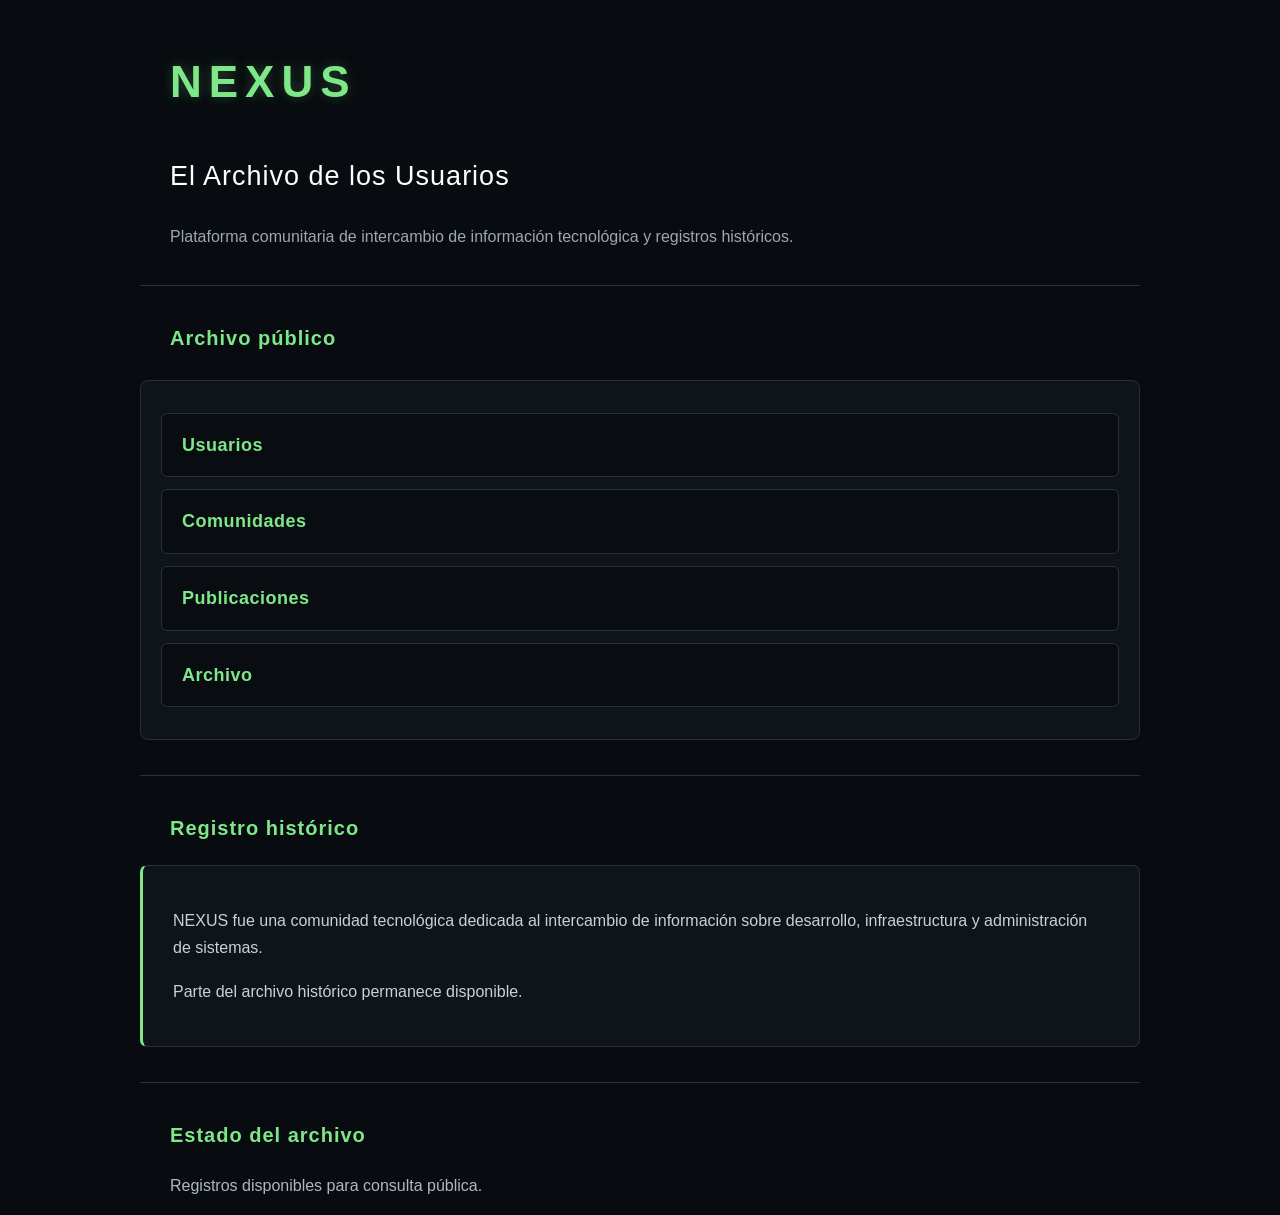
<file: web/index.html>
<!DOCTYPE html>
<html lang="es">

<head>
    <meta charset="UTF-8">
    <meta name="viewport" content="width=device-width, initial-scale=1.0">
    <link rel="stylesheet" href="estilos.css">
    <title>NEXUS - El Archivo de los Usuarios</title>
</head>

<body>

    <h1>NEXUS</h1>

    <h2>El Archivo de los Usuarios</h2>

    <p>
        Plataforma comunitaria de intercambio de información
        tecnológica y registros históricos.
    </p>

    <hr>

    <h3>Archivo público</h3>

    <ul>
        <li>
            <a href="usuarios.html">Usuarios</a>
        </li>

        <li>
            <a href="comunidades.html">Comunidades</a>
        </li>

        <li>
            <a href="publicaciones.html">Publicaciones</a>
        </li>

        <li>
            <a href="archivo.html">Archivo</a>
        </li>
    </ul>

    <hr>

    <h3>Registro histórico</h3>

    <article>

        <p>
            NEXUS fue una comunidad tecnológica dedicada
            al intercambio de información sobre desarrollo,
            infraestructura y administración de sistemas.
        </p>

        <p>
            Parte del archivo histórico permanece disponible.
        </p>

    </article>

    <hr>

    <h3>Estado del archivo</h3>

    <p>
        Registros disponibles para consulta pública.
    </p>

</body>

</html>
</file>
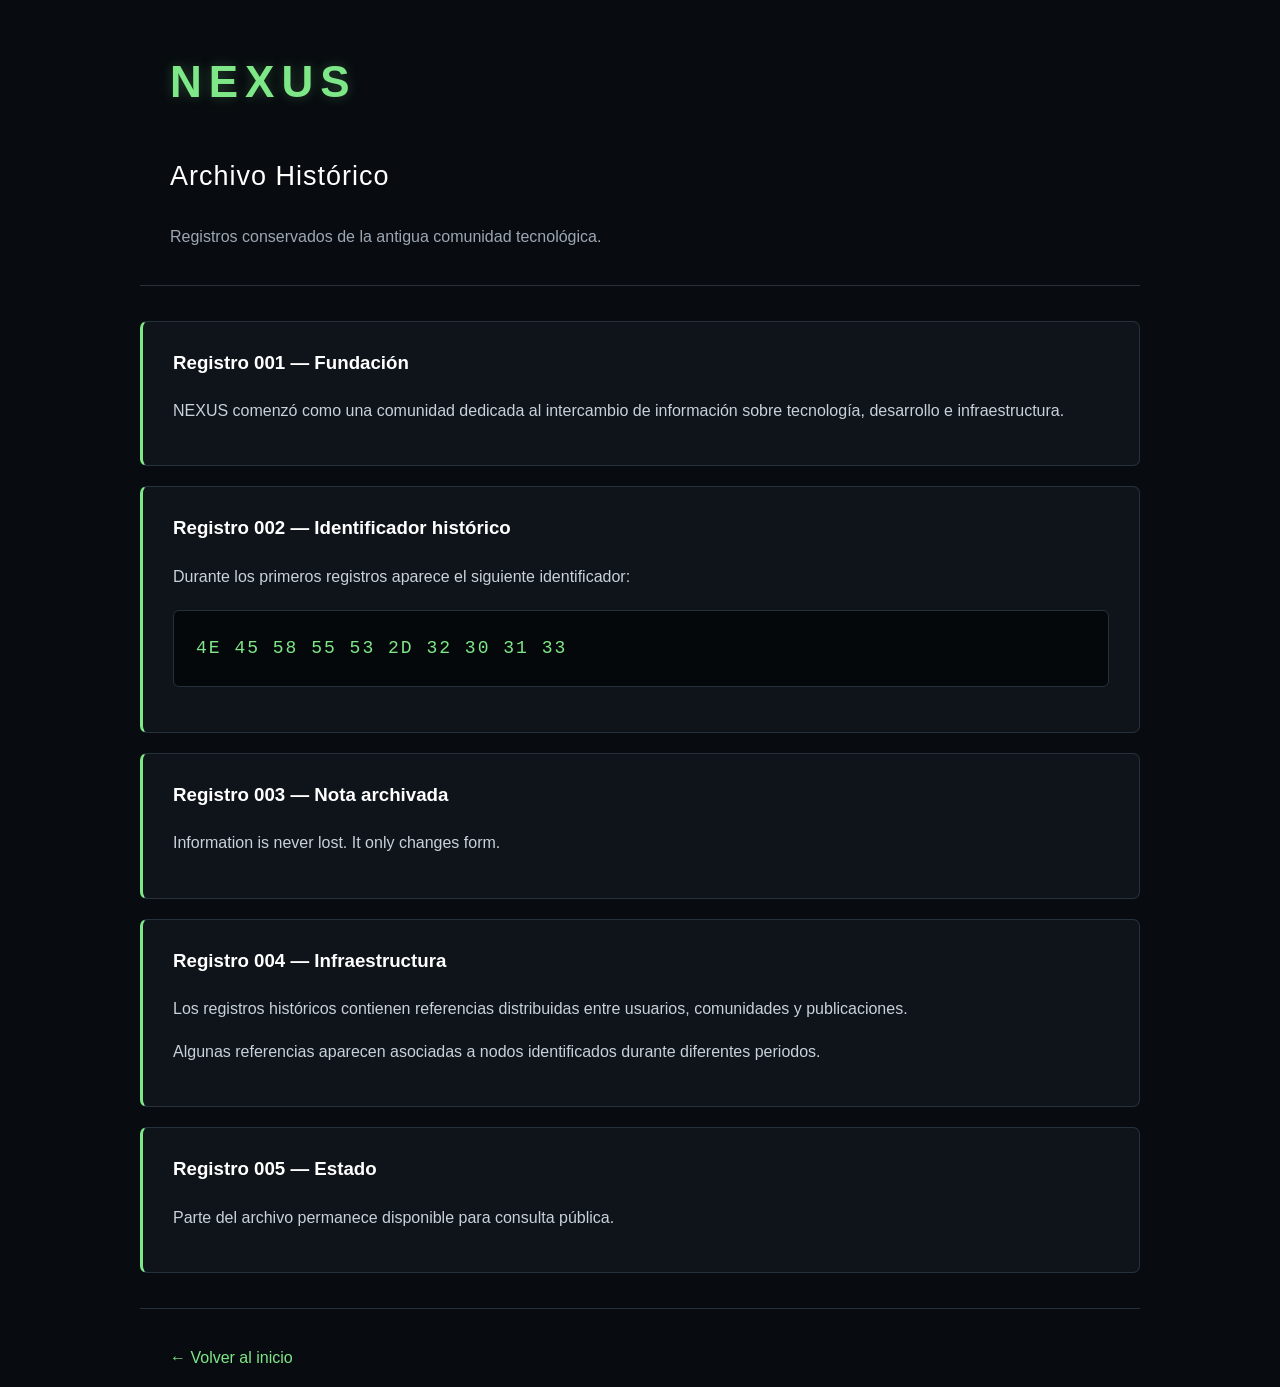
<file: web/archivo.html>
<!DOCTYPE html>
<html lang="es">

<head>
    <meta charset="UTF-8">
    <meta name="viewport" content="width=device-width, initial-scale=1.0">
    <link rel="stylesheet" href="estilos.css">
    <title>NEXUS - Archivo Histórico</title>
</head>

<body>

    <h1>NEXUS</h1>

    <h2>Archivo Histórico</h2>

    <p>
        Registros conservados de la antigua comunidad tecnológica.
    </p>

    <hr>

    <article>

        <h3>Registro 001 — Fundación</h3>

        <p>
            NEXUS comenzó como una comunidad dedicada
            al intercambio de información sobre tecnología,
            desarrollo e infraestructura.
        </p>

    </article>

    <article>

        <h3>Registro 002 — Identificador histórico</h3>

        <p>
            Durante los primeros registros aparece el siguiente
            identificador:
        </p>

        <pre>4E 45 58 55 53 2D 32 30 31 33</pre>

    </article>

    <article>

        <h3>Registro 003 — Nota archivada</h3>

        <p>
            Information is never lost. It only changes form.
        </p>

    </article>

    <article>

        <h3>Registro 004 — Infraestructura</h3>

        <p>
            Los registros históricos contienen referencias
            distribuidas entre usuarios, comunidades y
            publicaciones.
        </p>

        <p>
            Algunas referencias aparecen asociadas a nodos
            identificados durante diferentes periodos.
        </p>

    </article>

    <article>

        <h3>Registro 005 — Estado</h3>

        <p>
            Parte del archivo permanece disponible
            para consulta pública.
        </p>

    </article>

    <hr>

    <p>
        <a href="index.html">← Volver al inicio</a>
    </p>

</body>

</html>
</file>
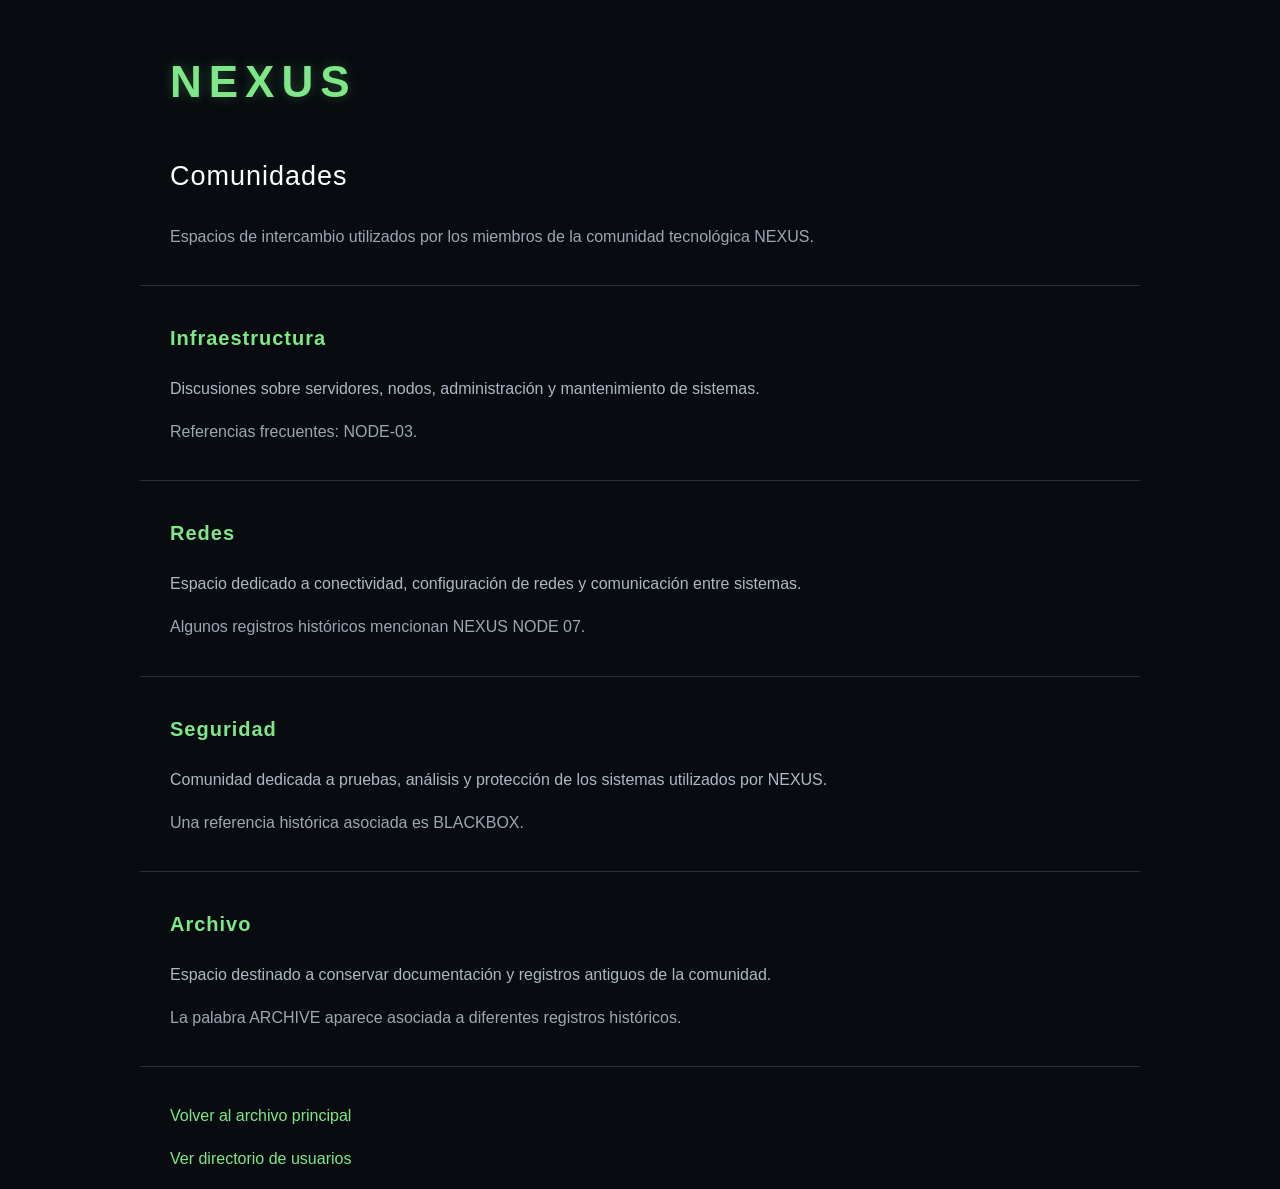
<file: web/comunidades.html>
<!DOCTYPE html>
<html lang="es">
<head>
    <meta charset="UTF-8">
    <meta name="viewport" content="width=device-width, initial-scale=1.0">
    <title>NEXUS - Comunidades</title>
    <link rel="stylesheet" href="estilos.css">
</head>

<body>

    <h1>NEXUS</h1>

    <h2>Comunidades</h2>

    <p>
        Espacios de intercambio utilizados por los miembros
        de la comunidad tecnológica NEXUS.
    </p>

    <hr>

    <h3>Infraestructura</h3>

    <p>
        Discusiones sobre servidores, nodos, administración
        y mantenimiento de sistemas.
    </p>

    <p>
        Referencias frecuentes: NODE-03.
    </p>

    <hr>

    <h3>Redes</h3>

    <p>
        Espacio dedicado a conectividad, configuración de redes
        y comunicación entre sistemas.
    </p>

    <p>
        Algunos registros históricos mencionan NEXUS NODE 07.
    </p>

    <hr>

    <h3>Seguridad</h3>

    <p>
        Comunidad dedicada a pruebas, análisis y protección
        de los sistemas utilizados por NEXUS.
    </p>

    <p>
        Una referencia histórica asociada es BLACKBOX.
    </p>

    <hr>

    <h3>Archivo</h3>

    <p>
        Espacio destinado a conservar documentación y registros
        antiguos de la comunidad.
    </p>

    <p>
        La palabra ARCHIVE aparece asociada a diferentes
        registros históricos.
    </p>

    <hr>

    <p>
        <a href="index.html">Volver al archivo principal</a>
    </p>

    <p>
        <a href="usuarios.html">Ver directorio de usuarios</a>
    </p>

</body>
</html>
</file>
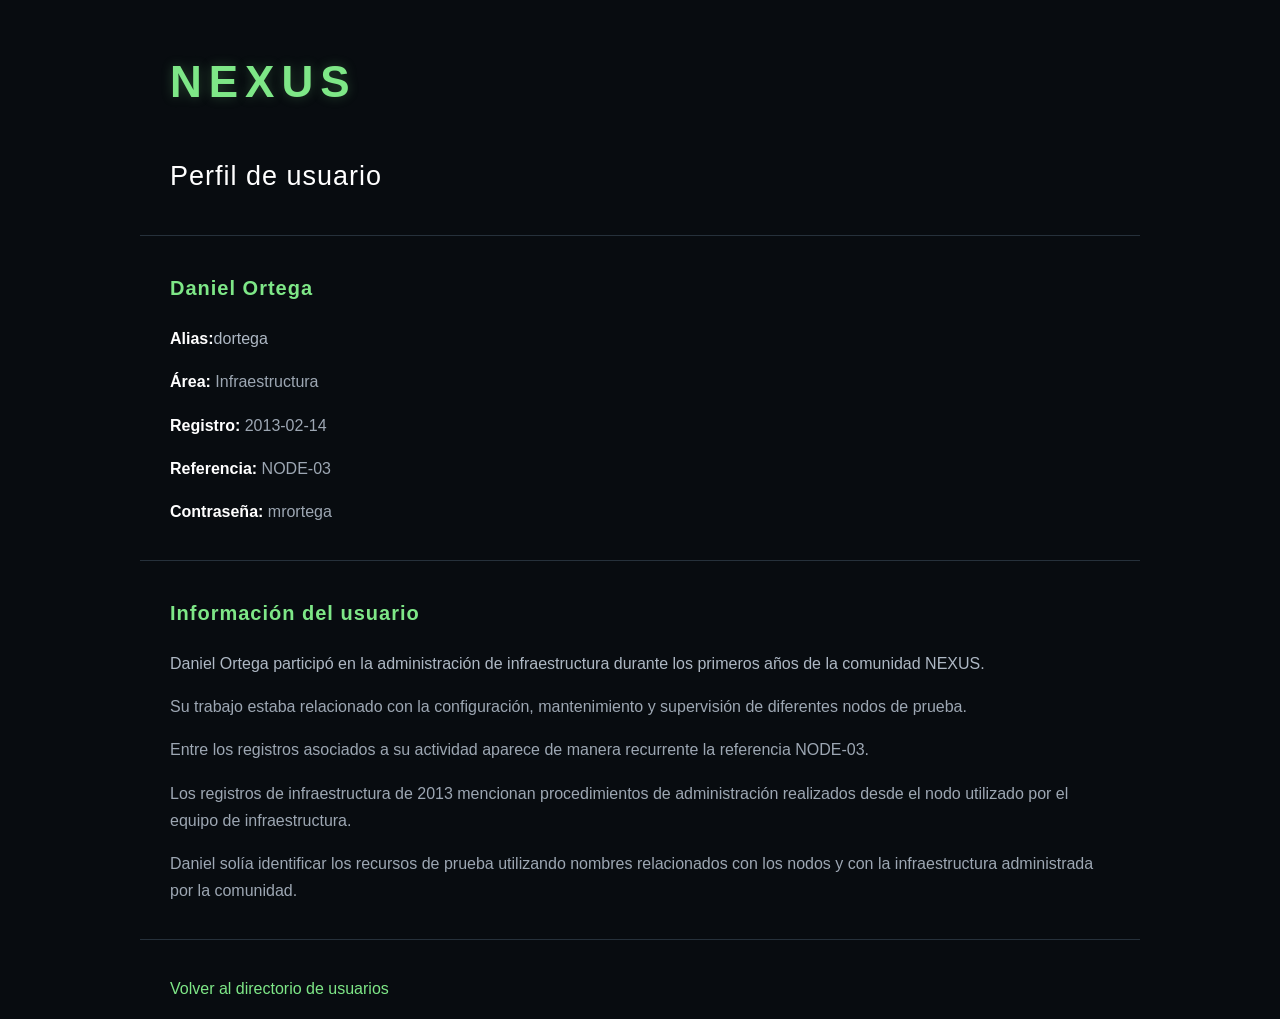
<file: web/perfil_dortega.html>
<!DOCTYPE html>
<html lang="es">
<head>
    <meta charset="UTF-8">
    <meta name="viewport" content="width=device-width, initial-scale=1.0">
    <link rel="stylesheet" href="estilos.css">
    <title>NEXUS - Daniel Ortega</title>
</head>

<body>

    <h1>NEXUS</h1>

    <h2>Perfil de usuario</h2>

    <hr>

    <h3>Daniel Ortega</h3>

    <p><strong>Alias:</strong>dortega</p>

    <p><strong>Área:</strong> Infraestructura</p>

    <p><strong>Registro:</strong> 2013-02-14</p>

    <p><strong>Referencia:</strong> NODE-03</p>

    <p><strong>Contraseña:</strong> mrortega</p>

    <hr>

    <h3>Información del usuario</h3>

    <p>
        Daniel Ortega participó en la administración de infraestructura
        durante los primeros años de la comunidad NEXUS.
    </p>

    <p>
        Su trabajo estaba relacionado con la configuración,
        mantenimiento y supervisión de diferentes nodos de prueba.
    </p>

    <p>
        Entre los registros asociados a su actividad aparece
        de manera recurrente la referencia NODE-03.
    </p>

    <p>
        Los registros de infraestructura de 2013 mencionan
        procedimientos de administración realizados desde el
        nodo utilizado por el equipo de infraestructura.
    </p>

    <p>
        Daniel solía identificar los recursos de prueba utilizando
        nombres relacionados con los nodos y con la infraestructura
        administrada por la comunidad.
    </p>

    <hr>

    <p>
        <a href="usuarios.html">Volver al directorio de usuarios</a>
    </p>

</body>
</html>
</file>
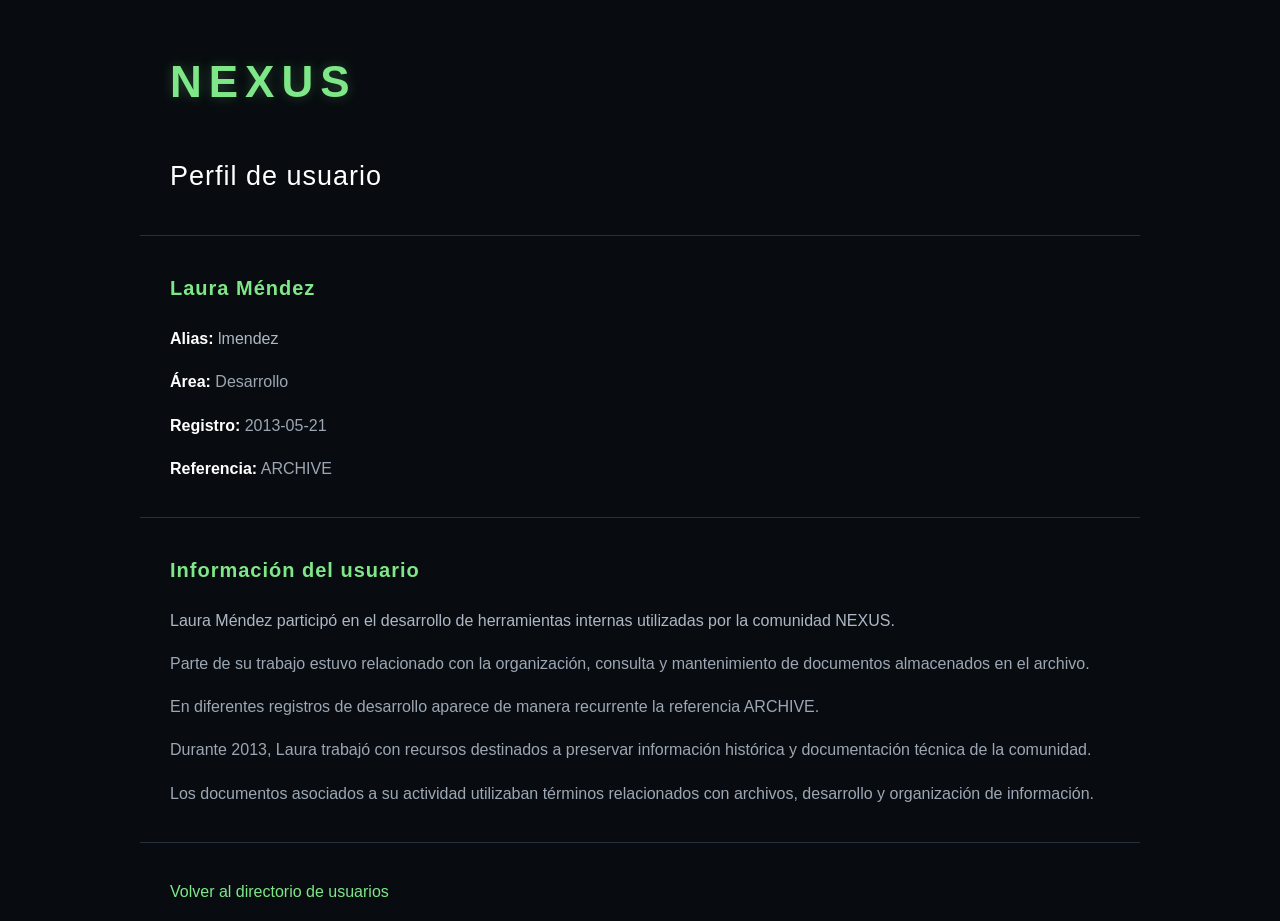
<file: web/perfil_lmendez.html>
<!DOCTYPE html>
<html lang="es">
<head>
    <meta charset="UTF-8">
    <meta name="viewport" content="width=device-width, initial-scale=1.0">
    <title>NEXUS - Laura Méndez</title>
    <link rel="stylesheet" href="estilos.css">
</head>

<body>

    <h1>NEXUS</h1>

    <h2>Perfil de usuario</h2>

    <hr>

    <h3>Laura Méndez</h3>

    <p><strong>Alias:</strong> lmendez</p>

    <p><strong>Área:</strong> Desarrollo</p>

    <p><strong>Registro:</strong> 2013-05-21</p>

    <p><strong>Referencia:</strong> ARCHIVE</p>

    <hr>

    <h3>Información del usuario</h3>

    <p>
        Laura Méndez participó en el desarrollo de herramientas
        internas utilizadas por la comunidad NEXUS.
    </p>

    <p>
        Parte de su trabajo estuvo relacionado con la organización,
        consulta y mantenimiento de documentos almacenados en el archivo.
    </p>

    <p>
        En diferentes registros de desarrollo aparece de manera
        recurrente la referencia ARCHIVE.
    </p>

    <p>
        Durante 2013, Laura trabajó con recursos destinados a
        preservar información histórica y documentación técnica
        de la comunidad.
    </p>

    <p>
        Los documentos asociados a su actividad utilizaban
        términos relacionados con archivos, desarrollo y
        organización de información.
    </p>

    <hr>

    <p>
        <a href="usuarios.html">Volver al directorio de usuarios</a>
    </p>

</body>
</html>
</file>
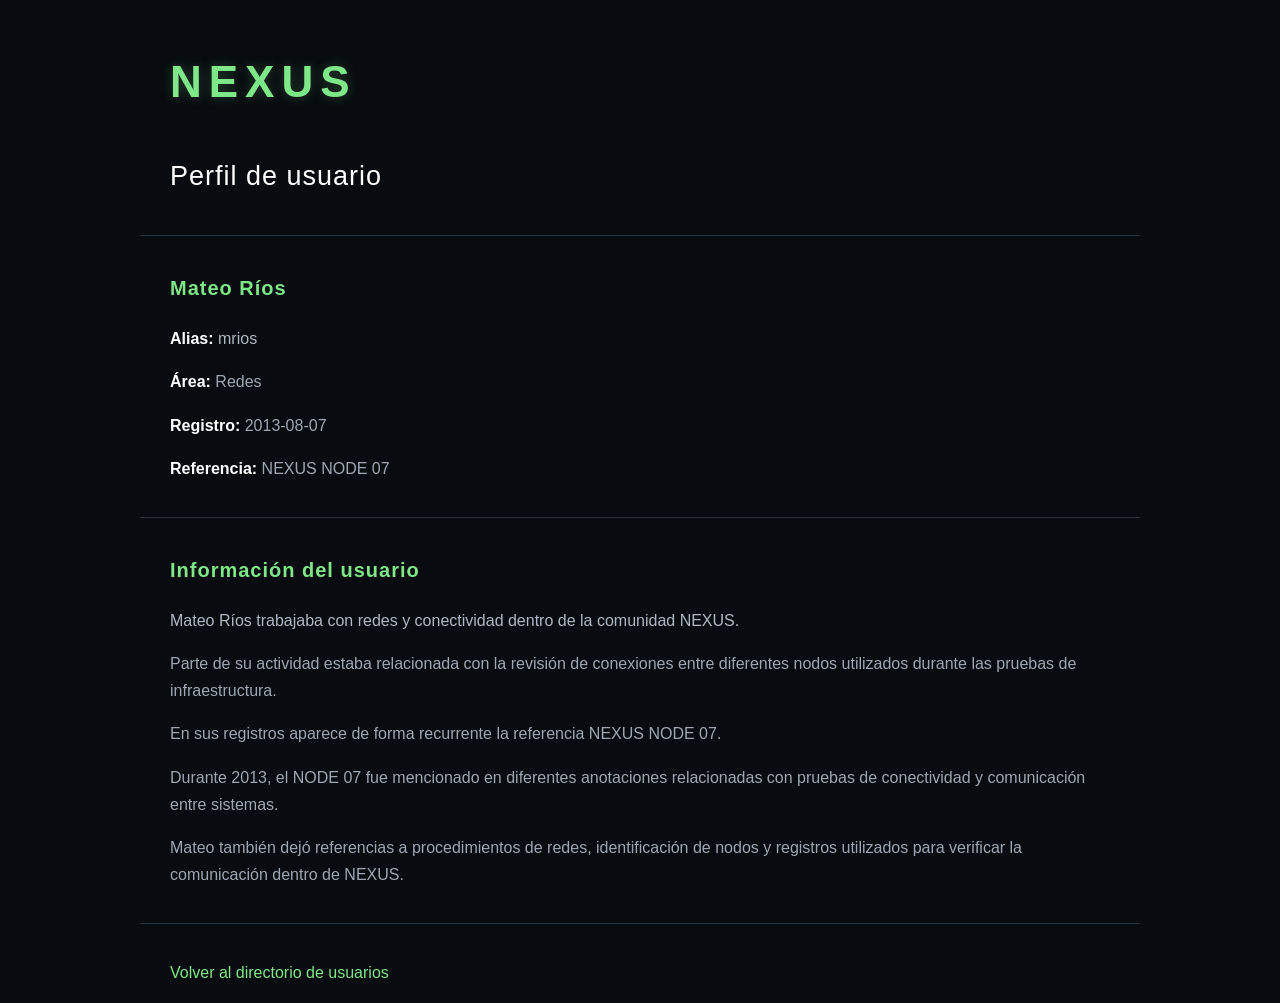
<file: web/perfil_mrios.html>
<!DOCTYPE html>
<html lang="es">
<head>
    <meta charset="UTF-8">
    <meta name="viewport" content="width=device-width, initial-scale=1.0">
    <title>NEXUS - Mateo Ríos</title>
    <link rel="stylesheet" href="estilos.css">
</head>

<body>

    <h1>NEXUS</h1>

    <h2>Perfil de usuario</h2>

    <hr>

    <h3>Mateo Ríos</h3>

    <p><strong>Alias:</strong> mrios</p>

    <p><strong>Área:</strong> Redes</p>

    <p><strong>Registro:</strong> 2013-08-07</p>

    <p><strong>Referencia:</strong> NEXUS NODE 07</p>

    <hr>

    <h3>Información del usuario</h3>

    <p>
        Mateo Ríos trabajaba con redes y conectividad dentro
        de la comunidad NEXUS.
    </p>

    <p>
        Parte de su actividad estaba relacionada con la revisión
        de conexiones entre diferentes nodos utilizados durante
        las pruebas de infraestructura.
    </p>

    <p>
        En sus registros aparece de forma recurrente la referencia
        NEXUS NODE 07.
    </p>

    <p>
        Durante 2013, el NODE 07 fue mencionado en diferentes
        anotaciones relacionadas con pruebas de conectividad
        y comunicación entre sistemas.
    </p>

    <p>
        Mateo también dejó referencias a procedimientos de redes,
        identificación de nodos y registros utilizados para
        verificar la comunicación dentro de NEXUS.
    </p>

    <hr>

    <p>
        <a href="usuarios.html">Volver al directorio de usuarios</a>
    </p>

</body>
</html>
</file>
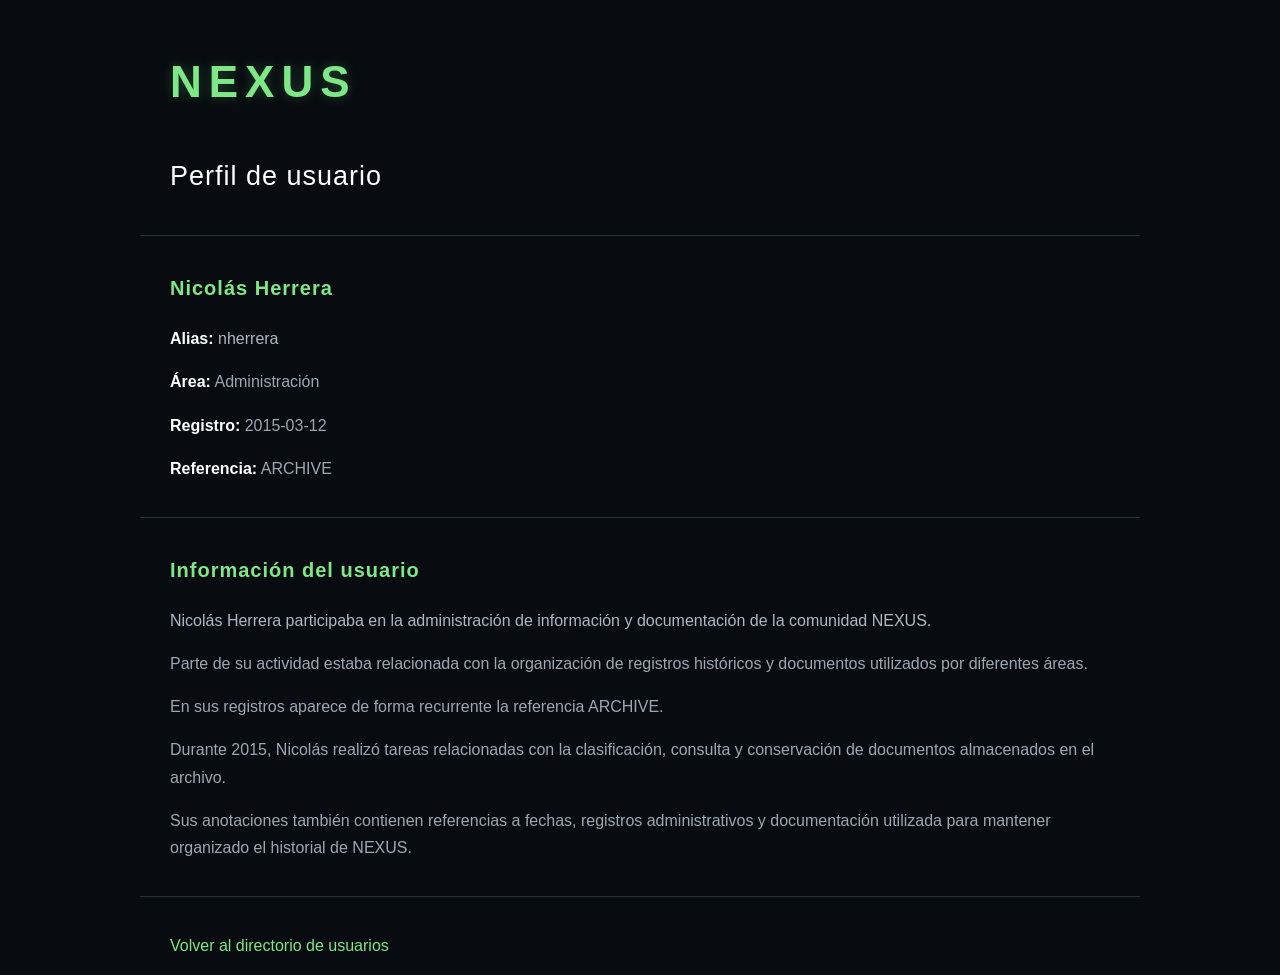
<file: web/perfil_nherrera.html>
<!DOCTYPE html>
<html lang="es">
<head>
    <meta charset="UTF-8">
    <meta name="viewport" content="width=device-width, initial-scale=1.0">
    <title>NEXUS - Nicolás Herrera</title>
    <link rel="stylesheet" href="estilos.css">
</head>

<body>

    <h1>NEXUS</h1>

    <h2>Perfil de usuario</h2>

    <hr>

    <h3>Nicolás Herrera</h3>

    <p><strong>Alias:</strong> nherrera</p>

    <p><strong>Área:</strong> Administración</p>

    <p><strong>Registro:</strong> 2015-03-12</p>

    <p><strong>Referencia:</strong> ARCHIVE</p>

    <hr>

    <h3>Información del usuario</h3>

    <p>
        Nicolás Herrera participaba en la administración de
        información y documentación de la comunidad NEXUS.
    </p>

    <p>
        Parte de su actividad estaba relacionada con la
        organización de registros históricos y documentos
        utilizados por diferentes áreas.
    </p>

    <p>
        En sus registros aparece de forma recurrente
        la referencia ARCHIVE.
    </p>

    <p>
        Durante 2015, Nicolás realizó tareas relacionadas con
        la clasificación, consulta y conservación de documentos
        almacenados en el archivo.
    </p>

    <p>
        Sus anotaciones también contienen referencias a fechas,
        registros administrativos y documentación utilizada
        para mantener organizado el historial de NEXUS.
    </p>

    <hr>

    <p>
        <a href="usuarios.html">Volver al directorio de usuarios</a>
    </p>

</body>
</html>
</file>
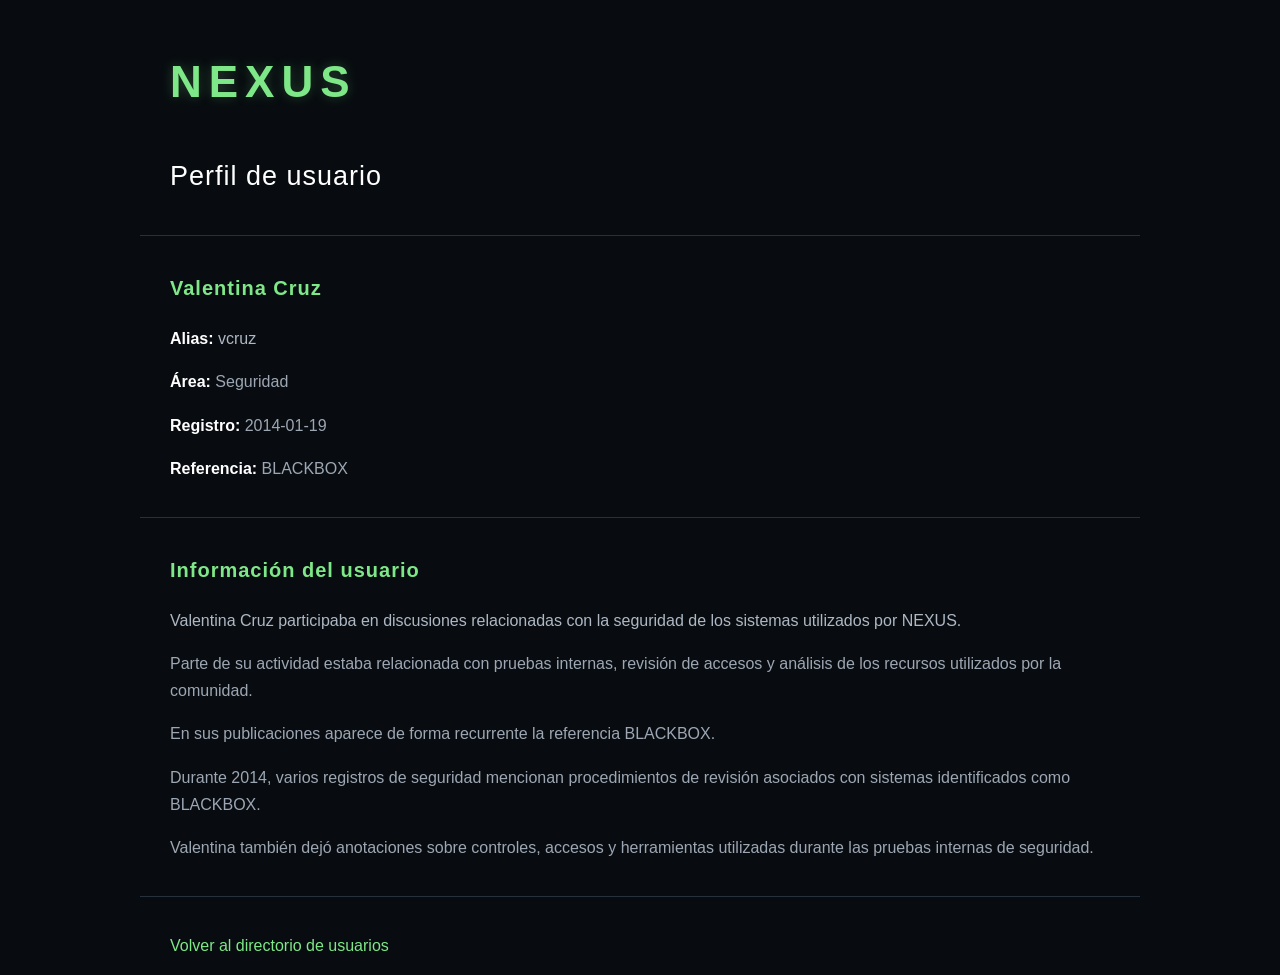
<file: web/perfil_vcruz.html>
<!DOCTYPE html>
<html lang="es">
<head>
    <meta charset="UTF-8">
    <meta name="viewport" content="width=device-width, initial-scale=1.0">
    <title>NEXUS - Valentina Cruz</title>
    <link rel="stylesheet" href="estilos.css">
</head>

<body>

    <h1>NEXUS</h1>

    <h2>Perfil de usuario</h2>

    <hr>

    <h3>Valentina Cruz</h3>

    <p><strong>Alias:</strong> vcruz</p>

    <p><strong>Área:</strong> Seguridad</p>

    <p><strong>Registro:</strong> 2014-01-19</p>

    <p><strong>Referencia:</strong> BLACKBOX</p>

    <hr>

    <h3>Información del usuario</h3>

    <p>
        Valentina Cruz participaba en discusiones relacionadas
        con la seguridad de los sistemas utilizados por NEXUS.
    </p>

    <p>
        Parte de su actividad estaba relacionada con pruebas
        internas, revisión de accesos y análisis de los recursos
        utilizados por la comunidad.
    </p>

    <p>
        En sus publicaciones aparece de forma recurrente
        la referencia BLACKBOX.
    </p>

    <p>
        Durante 2014, varios registros de seguridad mencionan
        procedimientos de revisión asociados con sistemas
        identificados como BLACKBOX.
    </p>

    <p>
        Valentina también dejó anotaciones sobre controles,
        accesos y herramientas utilizadas durante las pruebas
        internas de seguridad.
    </p>

    <hr>

    <p>
        <a href="usuarios.html">Volver al directorio de usuarios</a>
    </p>

</body>
</html>
</file>
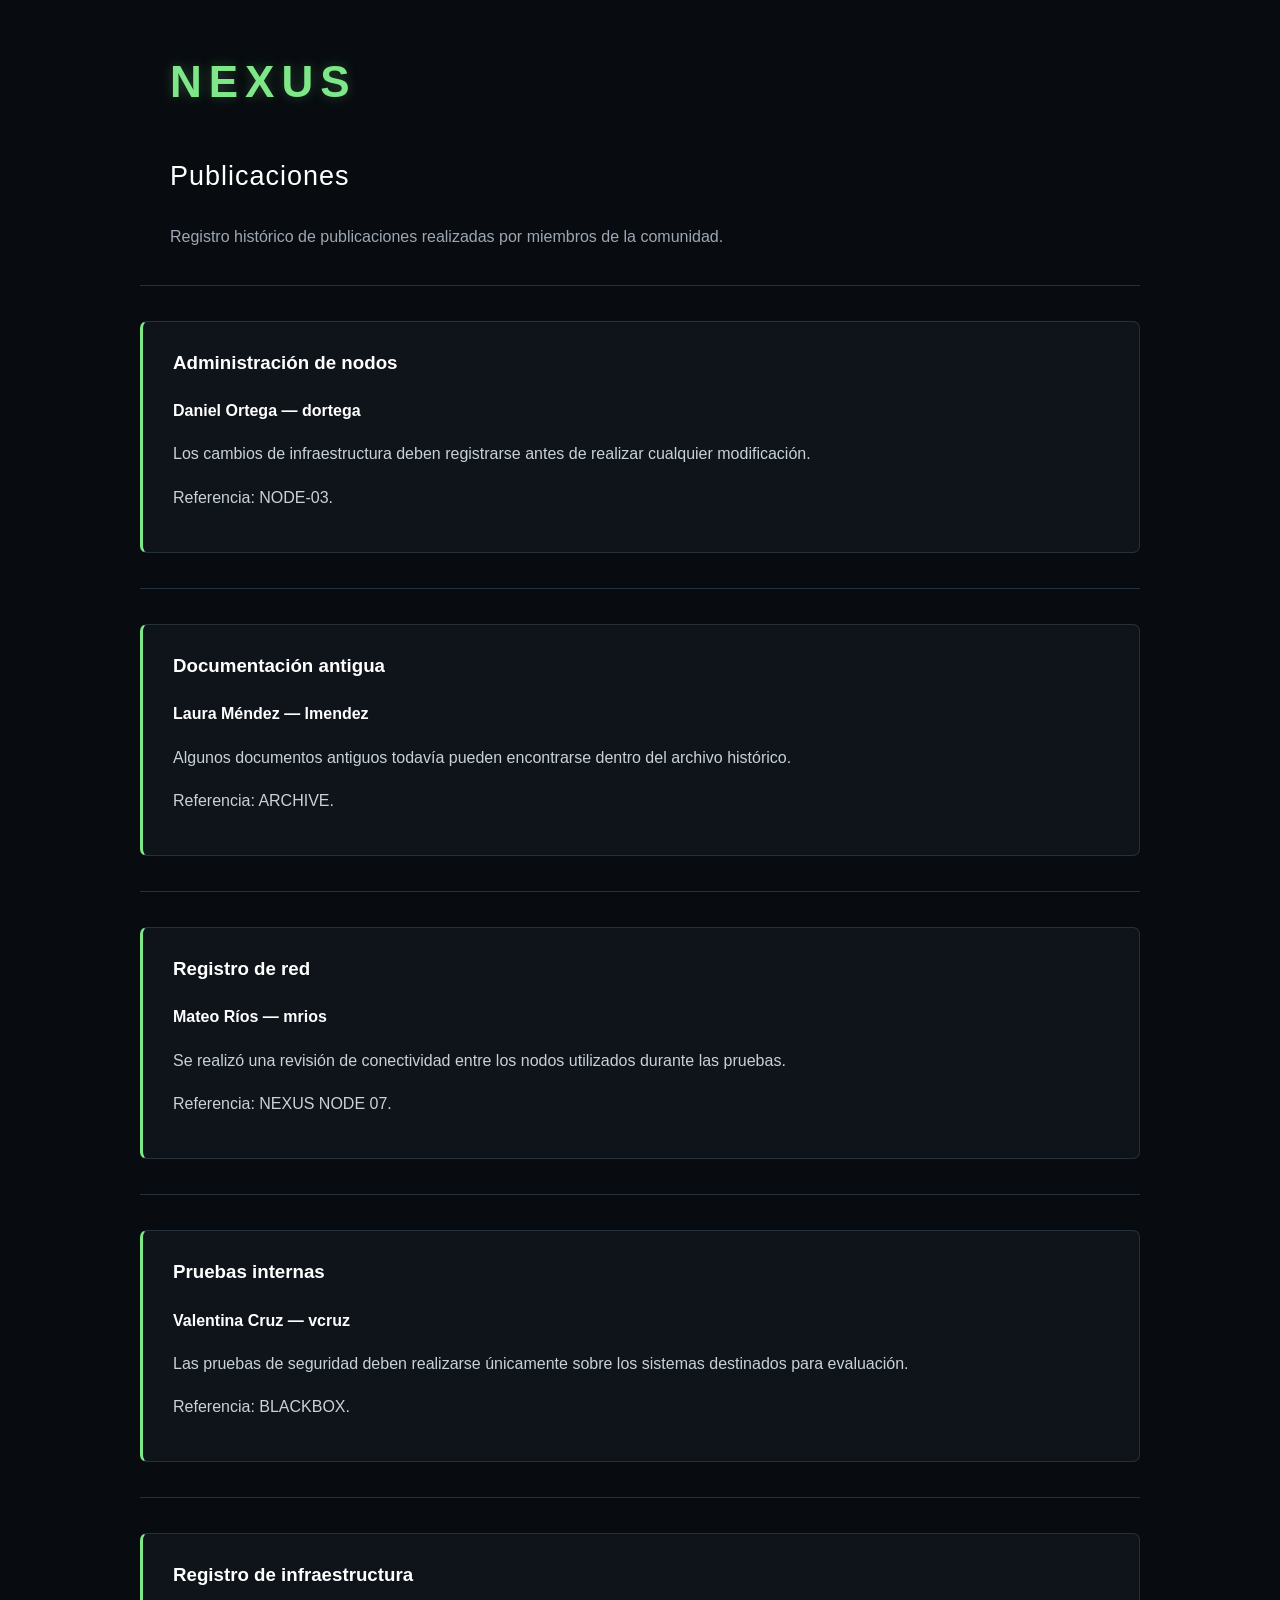
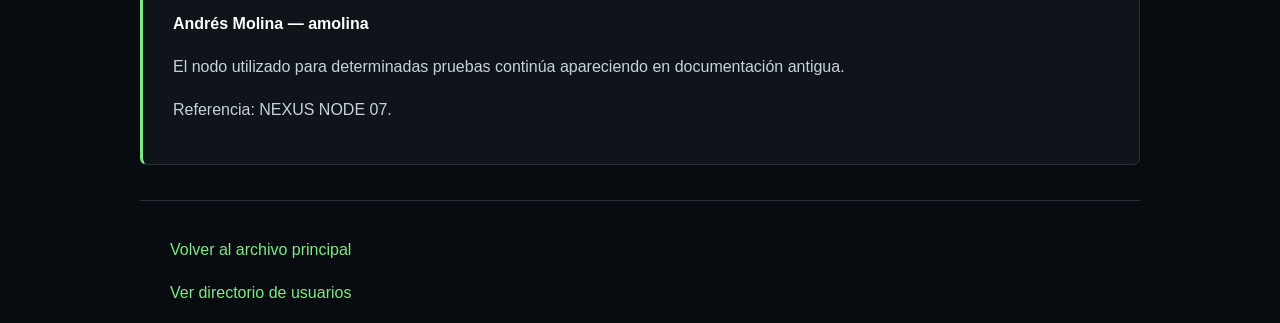
<file: web/publicaciones.html>
<!DOCTYPE html>
<html lang="es">
<head>
    <meta charset="UTF-8">
    <meta name="viewport" content="width=device-width, initial-scale=1.0">
    <title>NEXUS - Publicaciones</title>
    <link rel="stylesheet" href="estilos.css">
</head>

<body>

    <h1>NEXUS</h1>

    <h2>Publicaciones</h2>

    <p>
        Registro histórico de publicaciones realizadas por
        miembros de la comunidad.
    </p>

    <hr>

    <article>

        <h3>Administración de nodos</h3>

        <p>
            <strong>Daniel Ortega — dortega</strong>
        </p>

        <p>
            Los cambios de infraestructura deben registrarse
            antes de realizar cualquier modificación.
        </p>

        <p>
            Referencia: NODE-03.
        </p>

    </article>

    <hr>

    <article>

        <h3>Documentación antigua</h3>

        <p>
            <strong>Laura Méndez — lmendez</strong>
        </p>

        <p>
            Algunos documentos antiguos todavía pueden encontrarse
            dentro del archivo histórico.
        </p>

        <p>
            Referencia: ARCHIVE.
        </p>

    </article>

    <hr>

    <article>

        <h3>Registro de red</h3>

        <p>
            <strong>Mateo Ríos — mrios</strong>
        </p>

        <p>
            Se realizó una revisión de conectividad entre los nodos
            utilizados durante las pruebas.
        </p>

        <p>
            Referencia: NEXUS NODE 07.
        </p>

    </article>

    <hr>

    <article>

        <h3>Pruebas internas</h3>

        <p>
            <strong>Valentina Cruz — vcruz</strong>
        </p>

        <p>
            Las pruebas de seguridad deben realizarse únicamente
            sobre los sistemas destinados para evaluación.
        </p>

        <p>
            Referencia: BLACKBOX.
        </p>

    </article>

    <hr>

    <article>

        <h3>Registro de infraestructura</h3>

        <p>
            <strong>Andrés Molina — amolina</strong>
        </p>

        <p>
            El nodo utilizado para determinadas pruebas continúa
            apareciendo en documentación antigua.
        </p>

        <p>
            Referencia: NEXUS NODE 07.
        </p>

    </article>

    <hr>

    <p>
        <a href="index.html">Volver al archivo principal</a>
    </p>

    <p>
        <a href="usuarios.html">Ver directorio de usuarios</a>
    </p>

</body>
</html>
</file>
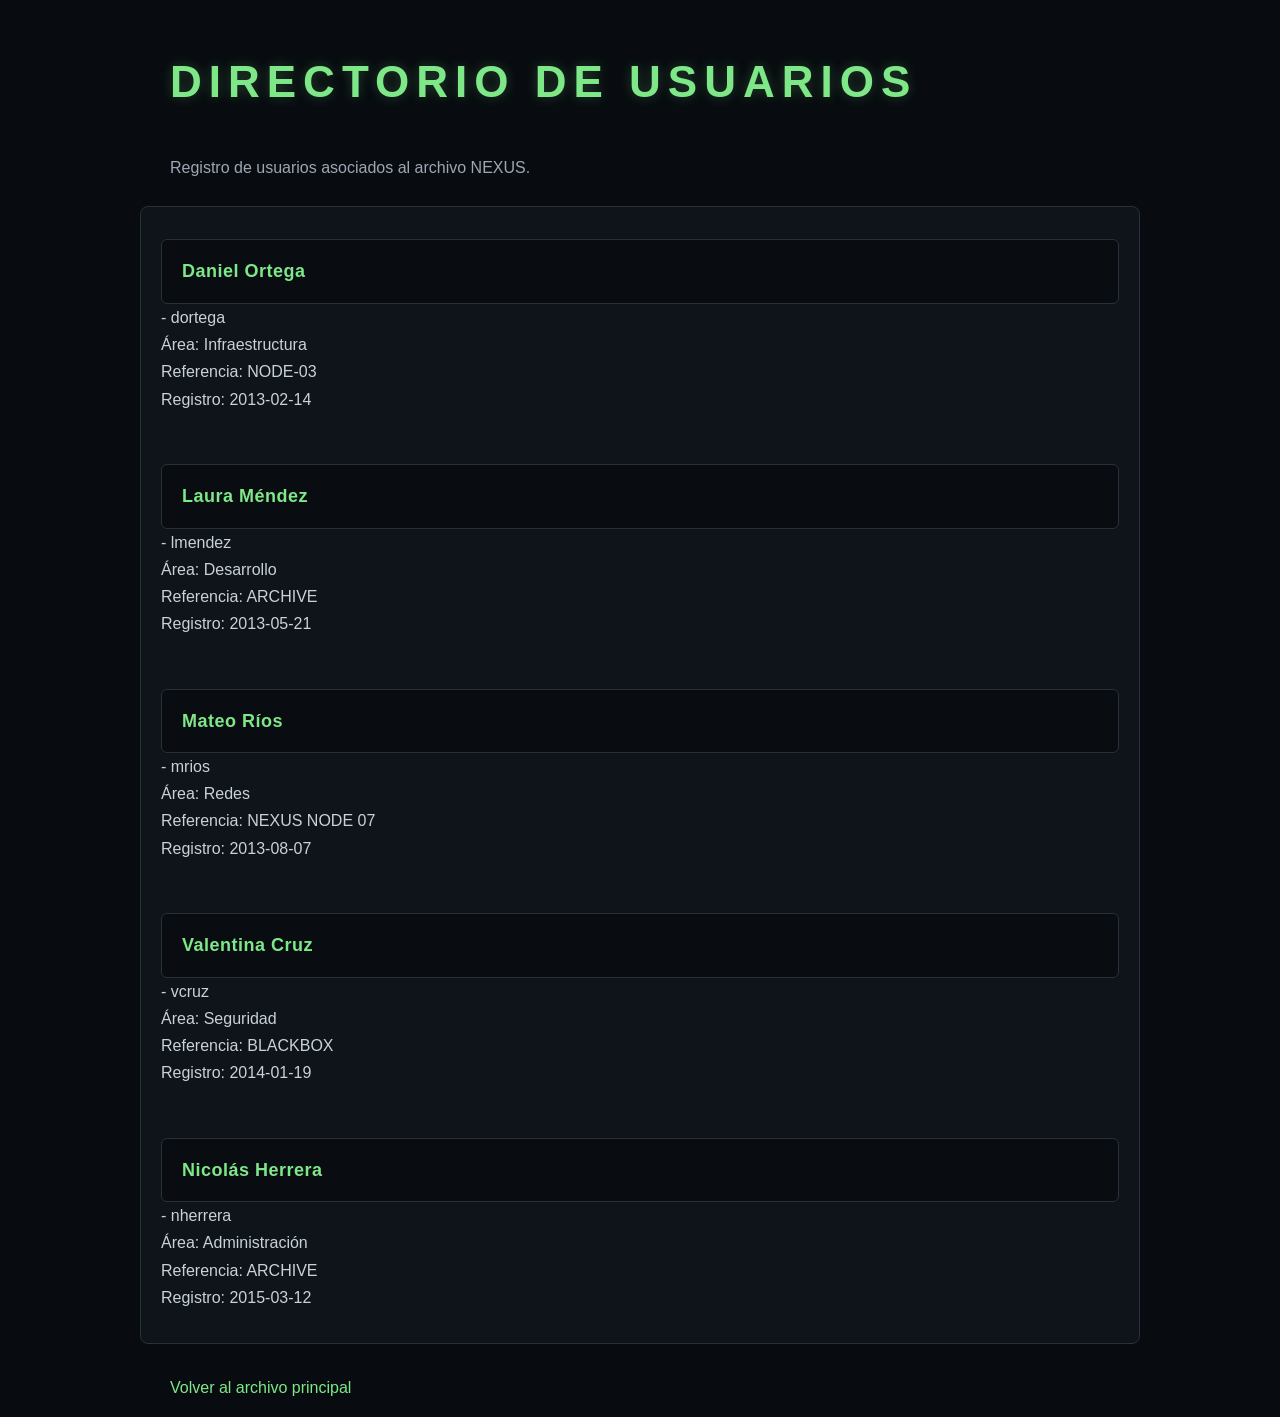
<file: web/usuarios.html>
<!DOCTYPE html>
<html lang="es">
<head>
    <meta charset="UTF-8">
    <title>NEXUS - Directorio de Usuarios</title>
    <link rel="stylesheet" href="estilos.css">
</head>

<body>

    <h1>DIRECTORIO DE USUARIOS</h1>

    <p>Registro de usuarios asociados al archivo NEXUS.</p>

    <ul>

        <li>
            <strong><a href="perfil_dortega.html">Daniel Ortega</a></strong> - dortega<br>
            Área: Infraestructura<br>
            Referencia: NODE-03<br>
            Registro: 2013-02-14
        </li>

        <br>

        <li>
            <strong><a href="perfil_lmendez.html">Laura Méndez</a></strong> - lmendez<br>
            Área: Desarrollo<br>
            Referencia: ARCHIVE<br>
            Registro: 2013-05-21
        </li>

        <br>

        <li>
            <strong><a href="perfil_mrios.html">Mateo Ríos</a></strong> - mrios<br>
            Área: Redes<br>
            Referencia: NEXUS NODE 07<br>
            Registro: 2013-08-07
        </li>

        <br>

        <li>
            <strong><a href="perfil_vcruz.html">Valentina Cruz</a></strong> - vcruz<br>
            Área: Seguridad<br>
            Referencia: BLACKBOX<br>
            Registro: 2014-01-19
        </li>

        <br>

        <li>
            <strong><a href="perfil_nherrera.html">Nicolás Herrera</a></strong> - nherrera<br>
            Área: Administración<br>
            Referencia: ARCHIVE<br>
            Registro: 2015-03-12
        </li>

    </ul>

    <p>
        <a href="index.html">Volver al archivo principal</a>
    </p>

</body>
</html>
</file>
<file: web/estilos.css>
/* ==========================================
   NEXUS - ESTILOS PRINCIPALES
   El Archivo de los Usuarios
   ========================================== */

* {
    box-sizing: border-box;
}

html {
    scroll-behavior: smooth;
}

body {
    margin: 0;
    padding: 0;
    background: #080c10;
    color: #c9d1d9;
    font-family: Arial, Helvetica, sans-serif;
    line-height: 1.7;
}

/* ==========================================
   CONTENEDOR GENERAL
   ========================================== */

body > h1,
body > h2,
body > h3,
body > p,
body > ul,
body > article,
body > pre,
body > hr {
    max-width: 1000px;
    margin-left: auto;
    margin-right: auto;
}

/* ==========================================
   TITULO PRINCIPAL
   ========================================== */

body > h1 {
    margin-top: 0;
    padding: 45px 30px 5px;
    color: #7ee787;
    font-size: 44px;
    font-weight: bold;
    letter-spacing: 7px;
    text-shadow: 0 0 12px rgba(126, 231, 135, 0.25);
}

/* ==========================================
   SUBTITULOS
   ========================================== */

body > h2 {
    padding: 0 30px;
    color: #ffffff;
    font-size: 27px;
    font-weight: normal;
    letter-spacing: 1px;
}

body > h3 {
    padding: 0 30px;
    margin-top: 35px;
    color: #7ee787;
    font-size: 20px;
    letter-spacing: 1px;
}

/* ==========================================
   PARRAFOS
   ========================================== */

body > p {
    padding: 0 30px;
    color: #9da7b3;
}

/* ==========================================
   LINEAS
   ========================================== */

hr {
    border: 0;
    border-top: 1px solid #26313b;
    margin-top: 35px;
    margin-bottom: 35px;
}

/* ==========================================
   MENU PRINCIPAL
   ========================================== */

body > ul {
    margin-top: 25px;
    margin-bottom: 30px;
    padding: 20px;
    background: #0e141a;
    border: 1px solid #26313b;
    border-radius: 8px;
    list-style: none;
}

/* ==========================================
   OPCIONES DEL MENU
   ========================================== */

body > ul li {
    margin: 12px 0;
}

body > ul li a {
    display: block;
    padding: 16px 20px;
    background: #090d12;
    border: 1px solid #26313b;
    border-radius: 6px;
    color: #7ee787;
    font-size: 18px;
    font-weight: bold;
    letter-spacing: 0.5px;
    transition: all 0.2s ease;
}

body > ul li a:hover {
    background: #142019;
    border-color: #7ee787;
    color: #b8ffc0;
    text-decoration: none;
    transform: translateX(5px);
    box-shadow: 0 0 12px rgba(126, 231, 135, 0.08);
}

/* ==========================================
   ENLACES GENERALES
   ========================================== */

body a {
    color: #7ee787;
    text-decoration: none;
}

body a:hover {
    color: #b8ffc0;
    text-decoration: underline;
}

/* ==========================================
   ARTICULOS / PUBLICACIONES
   ========================================== */

article {
    padding: 25px 30px;
    margin-top: 20px;
    margin-bottom: 20px;
    background: #0e141a;
    border: 1px solid #26313b;
    border-left: 3px solid #7ee787;
    border-radius: 7px;
}

article h3 {
    margin-top: 0;
    color: #ffffff;
}

/* ==========================================
   BLOQUES DE CODIGO / HEX
   ========================================== */

pre {
    padding: 22px;
    margin-top: 20px;
    margin-bottom: 20px;
    background: #05080b;
    border: 1px solid #26313b;
    border-radius: 6px;
    color: #7ee787;
    font-family: "Courier New", monospace;
    font-size: 18px;
    letter-spacing: 2px;
    overflow-x: auto;
}

/* ==========================================
   TEXTO DESTACADO
   ========================================== */

strong {
    color: #ffffff;
}

/* ==========================================
   EFECTO DE PERFIL
   ========================================== */

body > h3 + p {
    color: #aeb8c4;
}

/* ==========================================
   MOVIL
   ========================================== */

@media (max-width: 700px) {

    body > h1 {
        padding-top: 30px;
        font-size: 32px;
        letter-spacing: 4px;
    }

    body > h2 {
        font-size: 22px;
    }

    body > h1,
    body > h2,
    body > h3,
    body > p {
        padding-left: 20px;
        padding-right: 20px;
    }

    body > ul {
        margin-left: 20px;
        margin-right: 20px;
        padding: 15px;
    }

    body > ul li a {
        font-size: 16px;
    }

    article {
        margin-left: 20px;
        margin-right: 20px;
        padding: 20px;
    }

    pre {
        margin-left: 20px;
        margin-right: 20px;
    }
}
</file>
